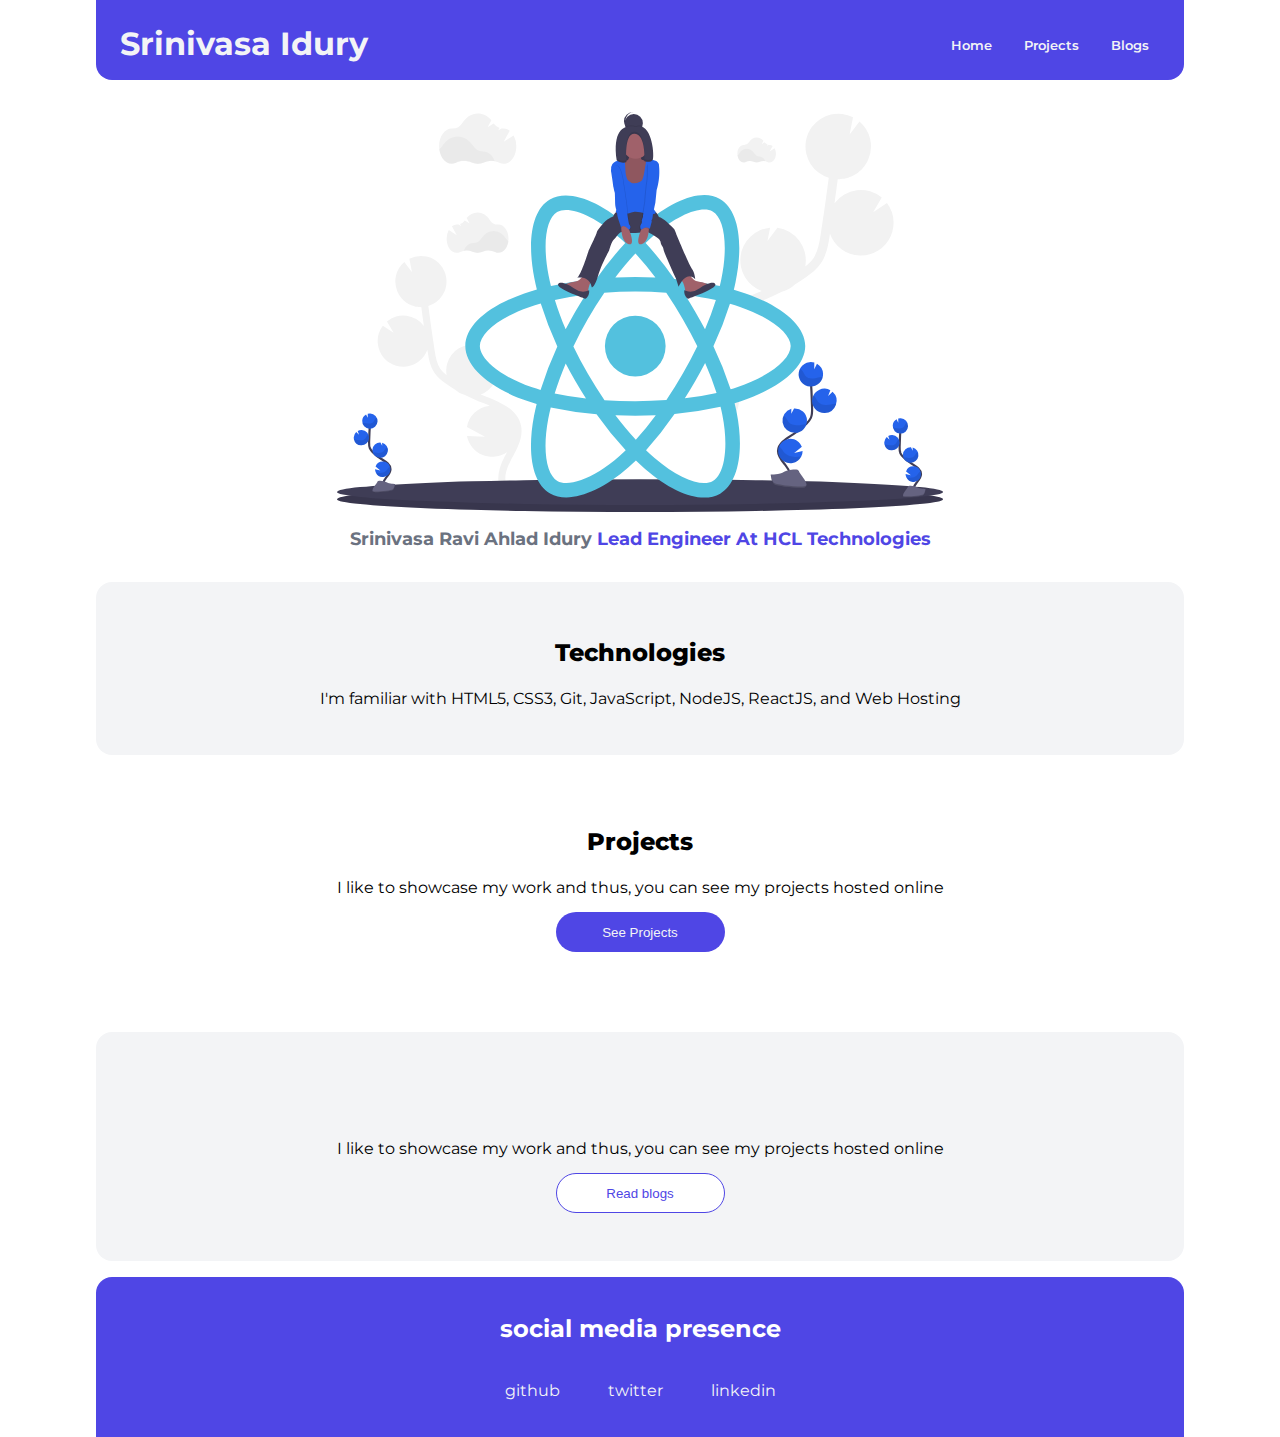
<file: index.html>
<!DOCTYPE html>
<html lang="en">
  <head>
    <meta charset="UTF-8" />
    <meta name="viewport" content="width=device-width, initial-scale=1.0" />
    <title>Srinivasa Ravi | Home</title>
    <link rel="stylesheet" href="style.css" />
  </head>
  <body>
    <main>
      <!-- navbar section  -->
      <header>
        <h1>Srinivasa Idury</h1>
        <nav>
          <ul>
            <li><a href="/">Home</a></li>
            <li><a href="./projects.html">Projects</a></li>
            <li><a href="./blogs.html">Blogs</a></li>
          </ul>
        </nav>
      </header>
      <!-- hero image section  -->
      <section class="hero">
        <img src="./images/hero-image-1.svg" alt="Home Page Iamge" />

        <h1>
          Srinivasa Ravi Ahlad Idury
          <span class="position">Lead Engineer At HCL Technologies</span>
        </h1>
      </section>
      <!-- technologies known  -->
      <section class="technologies">
        <h2>technologies</h2>
        <p>
          I'm familiar with HTML5, CSS3, Git, JavaScript, NodeJS, ReactJS, and
          Web Hosting
        </p>
      </section>
      <section class="projects">
        <h2>Projects</h2>
        <p>
          I like to showcase my work and thus, you can see my projects hosted
          online
        </p>
        <button class="btn-primary">
          <a href="./projects.html"> See Projects </a>
        </button>
      </section>
      <section class="blogs">
        <h2><a href="./blogs.html">blogs </a></h2>
        <p>
          I like to showcase my work and thus, you can see my projects hosted
          online
        </p>
        <a class="anchor-blogs" href="./blogs.html">
          <button class="btn-secondary">Read blogs</button>
        </a>
      </section>
      <footer>
        <h2>social media presence</h2>
        <ul>
          <li><a href="https://github.com/SrinivasaRaviIdury">github</a></li>
          <li><a href="https://twitter.com/raviahlad_i">twitter</a></li>
          <li>
            <a href="https://www.linkedin.com/in/thisisraviahlad/">linkedin</a>
          </li>
        </ul>
      </footer>
    </main>
  </body>
</html>
</file>
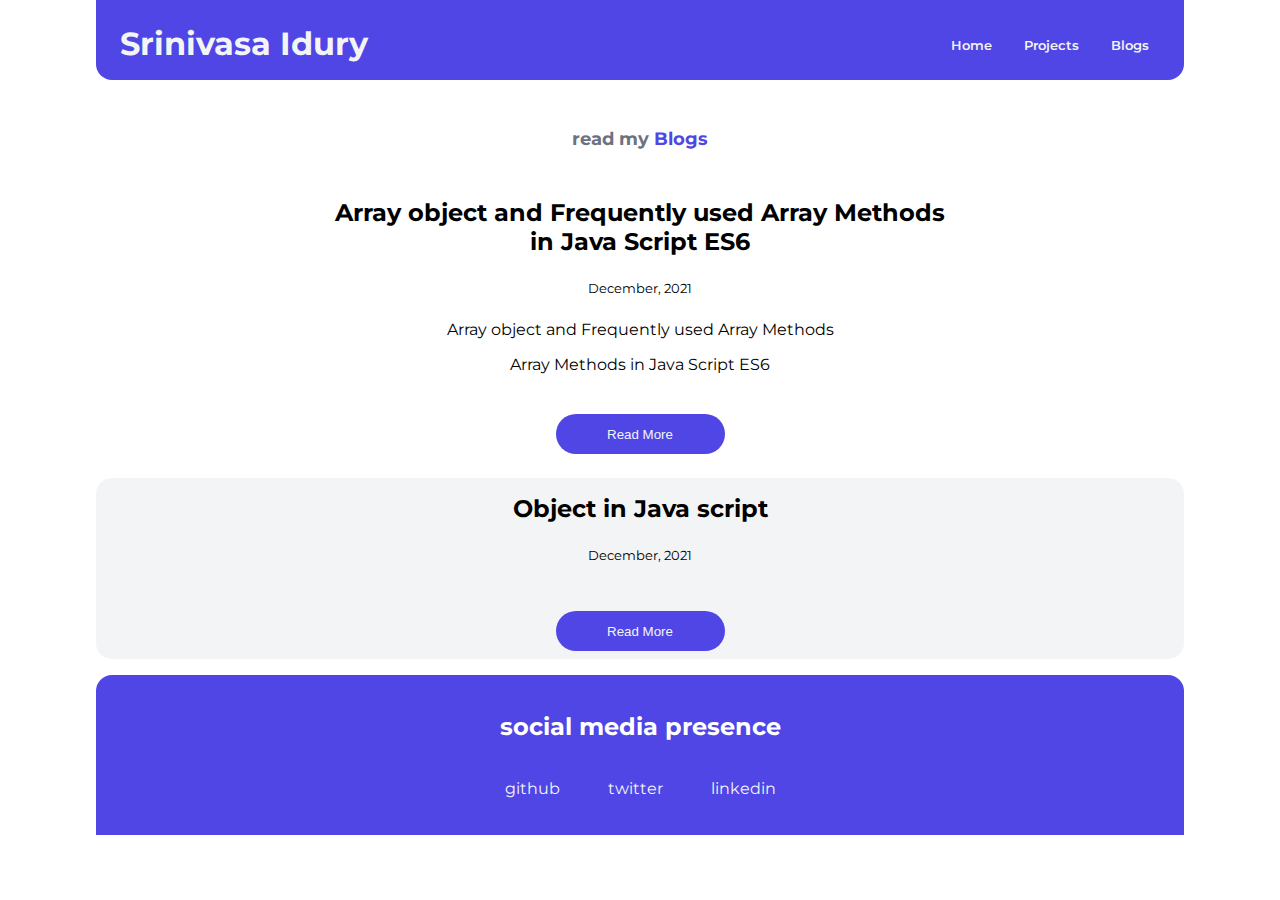
<file: blogs.html>
<!DOCTYPE html>
<html lang="en">
  <head>
    <meta charset="UTF-8" />
    <meta name="viewport" content="width=device-width, initial-scale=1.0" />
    <title>Srinivasa | Home</title>
    <link rel="stylesheet" href="style.css" />
  </head>
  <body>
    <main>
      <!-- navbar section  -->
      <header>
        <h1>Srinivasa Idury</h1>
        <nav>
          <ul>
            <li><a href="/">Home</a></li>
            <li><a href="./projects.html">Projects</a></li>
            <li><a href="./blogs.html">Blogs</a></li>
          </ul>
        </nav>
      </header>
      <!-- hero image section  -->
      <section class="hero">
        <h1>
          read my
          <span class="position">Blogs</span>
        </h1>
      </section>
      <!-- technologies known  -->
      <section class="blog">
        <h2>Array object and Frequently used Array Methods <br/> in Java Script ES6</h2>
        <small>December, 2021</small>

        <p>
          Array object and Frequently used Array Methods
          <ul>
            <li>Array Methods in Java Script ES6</li>
          </ul>
        </p>
        <button class="btn-primary">
          <a target="_blank" href="https://srinivasaravi.hashnode.dev/array-object-and-frequently-used-array-methods-in-java-script-es6"> Read More </a>
        </button>
      </section>
      <section class="blog dark">
        <h2>Object in Java script</h2>
        <small>December, 2021</small>
        <p>
          
        </p>
        <button class="btn-primary">
          <a target="_blank" href="https://srinivasaravi.hashnode.dev/array-object-and-frequently-used-array-methods-in-java-script-es6"> Read More </a>
        </button>
      </section>
      <footer>
        <h2>social media presence</h2>
        <ul>
          <li><a href="https://github.com/SrinivasaRaviIdury">github</a></li>
          <li><a href="https://twitter.com/raviahlad_i">twitter</a></li>
          <li>
            <a href="https://www.linkedin.com/in/thisisraviahlad/">linkedin</a>
          </li>
        </ul>
      </footer>
    </main>
  </body>
</html>
</file>
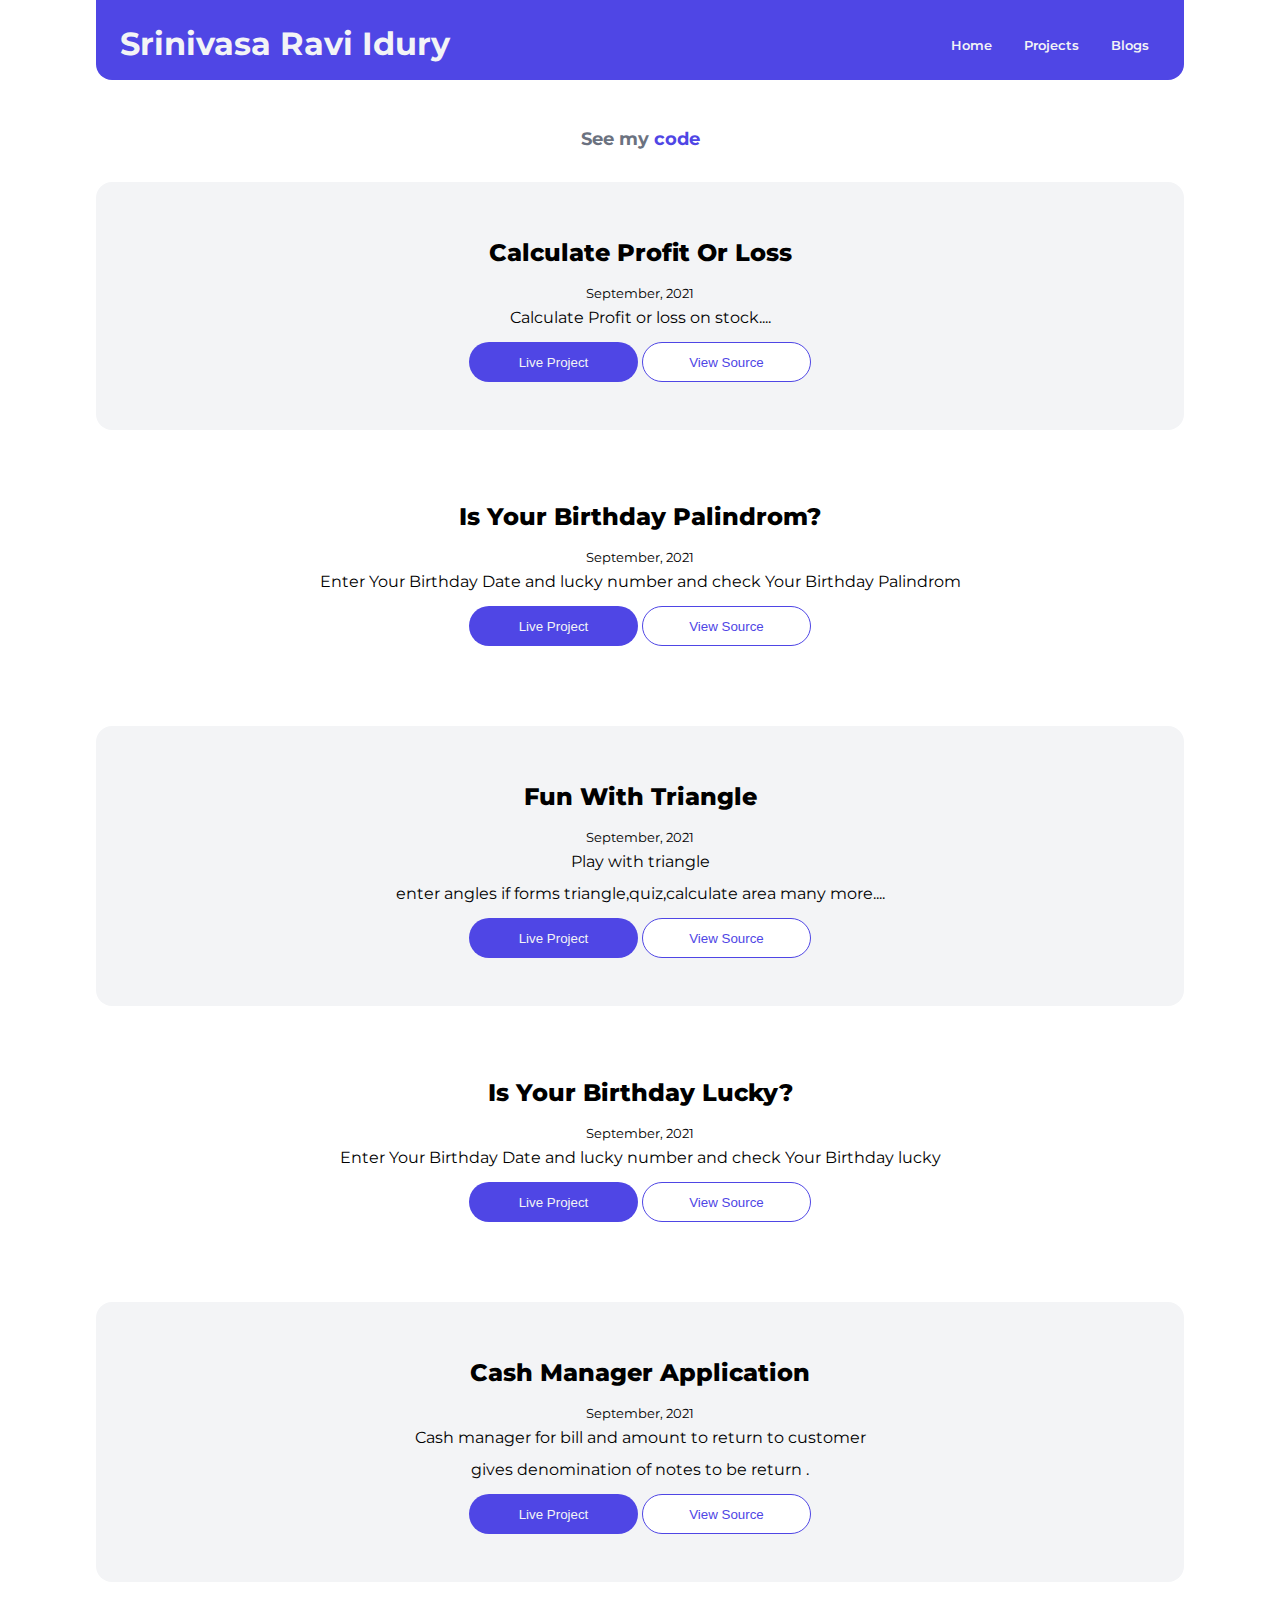
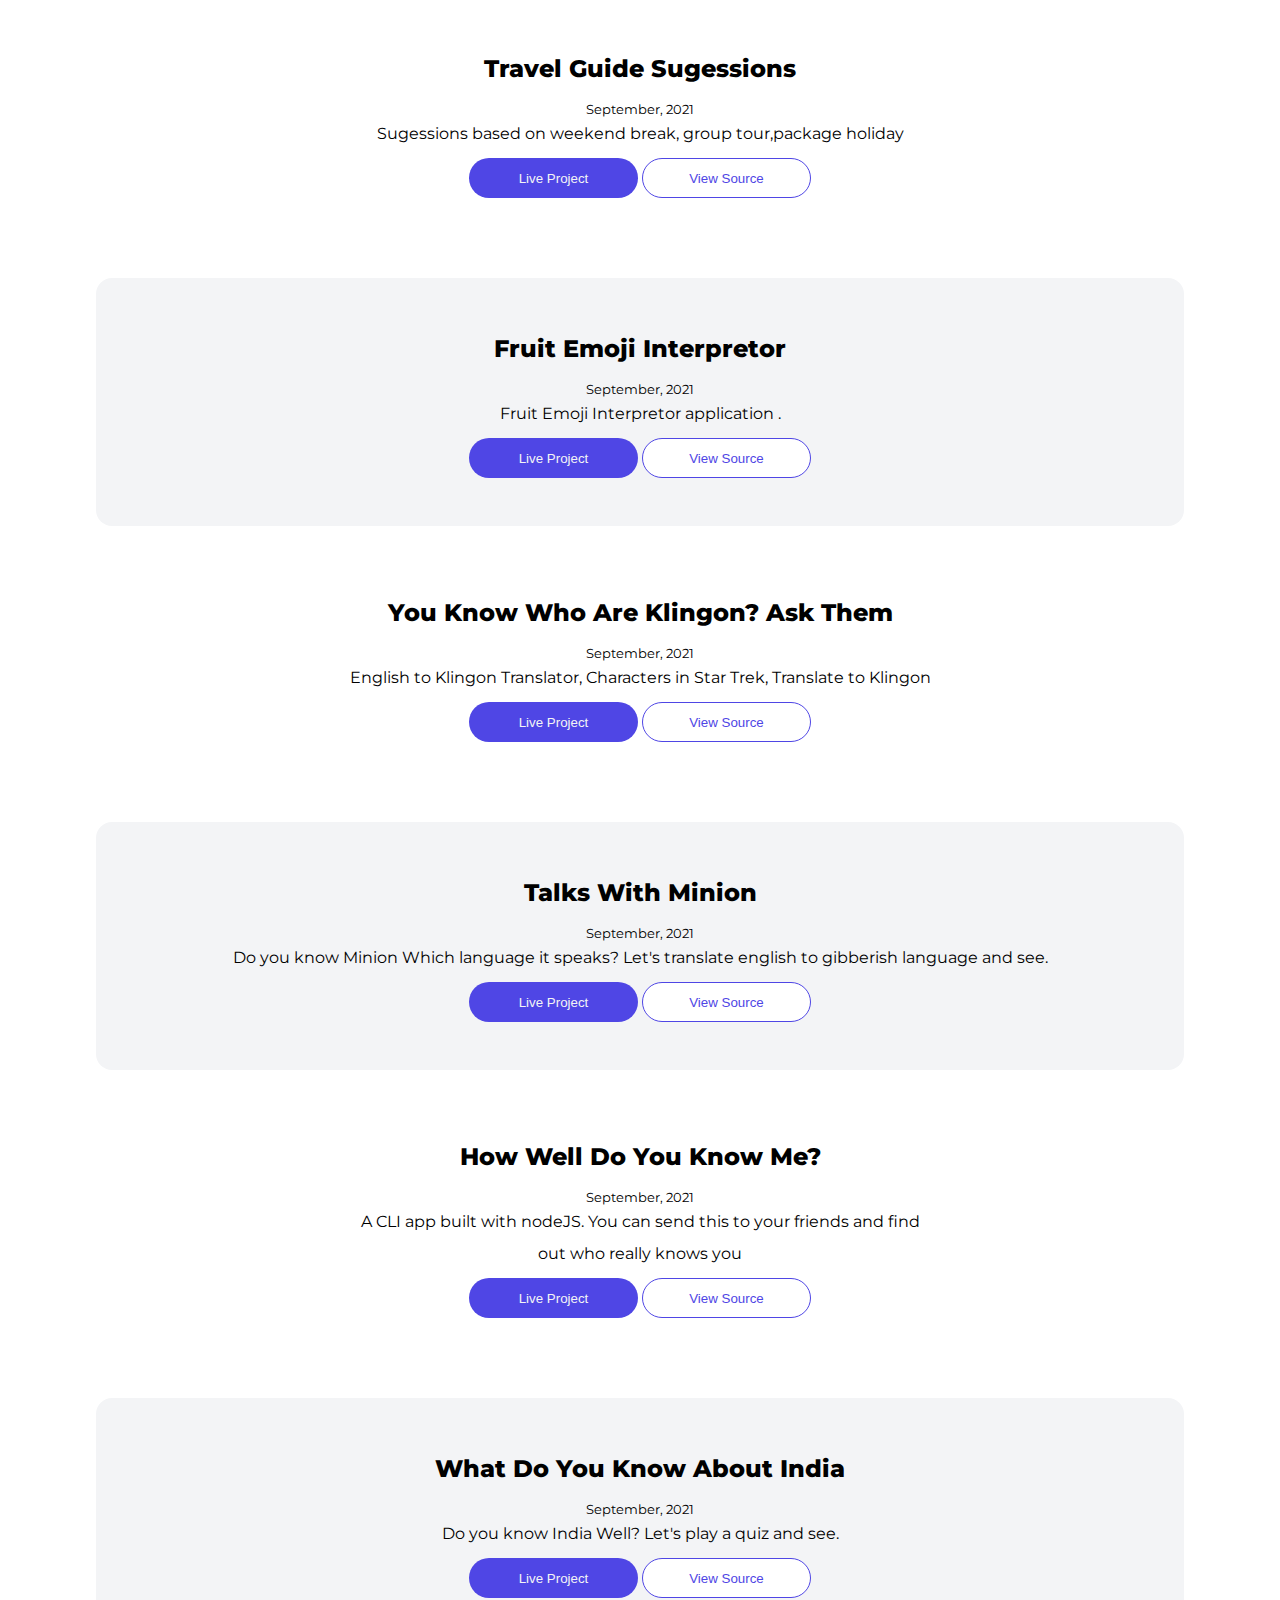
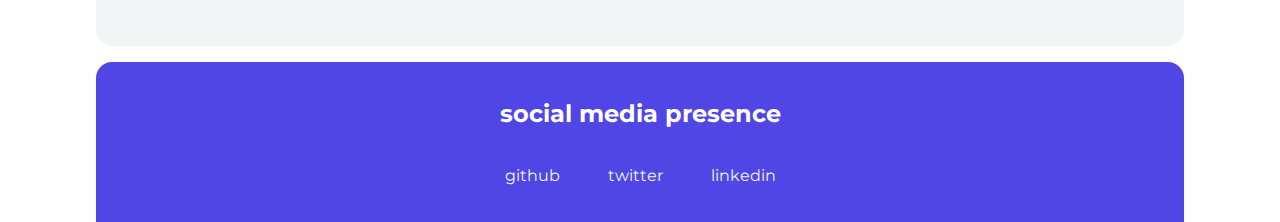
<file: projects.html>
<!DOCTYPE html>
<html lang="en">
  <head>
    <meta charset="UTF-8" />
    <meta name="viewport" content="width=device-width, initial-scale=1.0" />
    <title>Srinivasa Ravi | Home</title>
    <link rel="stylesheet" href="style.css" />
  </head>
  <body>
    <main>
      <!-- navbar section  -->
      <header>
        <h1>Srinivasa Ravi Idury</h1>
        <nav>
          <ul>
            <li><a href="/">Home</a></li>
            <li><a href="./projects.html">Projects</a></li>
            <li><a href="./blogs.html">Blogs</a></li>
          </ul>
        </nav>
      </header>

      <!-- hero image section  -->
      <section class="hero">
        <h1>
          See my
          <span class="position">code</span>
        </h1>
      </section>
      <section class="blogs">
        <h2>Calculate Profit or loss</h2>
        <small>September, 2021</small>
        <p>Calculate Profit or loss on stock....</p>
        <button class="btn-primary">
          <a href="https://hungry-swanson-7faa6d.netlify.app/">
            Live Project
          </a>
        </button>
        <button class="btn-secondary projects-link">
          <a
            href="https://github.com/SrinivasaRaviIdury/profit-or-loss-on-a-stock"
          >
            View Source
          </a>
        </button>
      </section>
      <section class="projects">
        <h2>Is your Birthday Palindrom?</h2>
        <small>September, 2021</small>
        <p>
          Enter Your Birthday Date and lucky number and check Your Birthday
          Palindrom
        </p>
        <button class="btn-primary">
          <a href="https://is-date-palindrome.netlify.app/"> Live Project </a>
        </button>
        <button class="btn-secondary projects-link">
          <a
            href="https://github.com/SrinivasaRaviIdury/Is-your-birthday-a-palindrome"
          >
            View Source
          </a>
        </button>
      </section>
      <section class="blogs">
        <h2>Fun With Triangle</h2>
        <small>September, 2021</small>
        <p>
          Play with triangle <br />
          enter angles if forms triangle,quiz,calculate area many more....
        </p>
        <button class="btn-primary">
          <a href="https://fun-with-triangle-mark-12.netlify.app/">
            Live Project
          </a>
        </button>
        <button class="btn-secondary projects-link">
          <a
            href="https://github.com/SrinivasaRaviIdury/Fun-With-Triangle-mark12"
          >
            View Source
          </a>
        </button>
      </section>
      <section class="projects">
        <h2>Is your Birthday Lucky?</h2>
        <small>September, 2021</small>
        <p>
          Enter Your Birthday Date and lucky number and check Your Birthday
          lucky
        </p>
        <button class="btn-primary">
          <a href="https://your-birthday-lucky-mark-11.netlify.app/">
            Live Project
          </a>
        </button>
        <button class="btn-secondary projects-link">
          <a
            href="https://github.com/SrinivasaRaviIdury/Is-your-birthday-lucky-mark-11"
          >
            View Source
          </a>
        </button>
      </section>
      <section class="blogs">
        <h2>Cash Manager Application</h2>
        <small>September, 2021</small>
        <p>
          Cash manager for bill and amount to return to customer <br />
          gives denomination of notes to be return .
        </p>
        <button class="btn-primary">
          <a href="https://cash-manager-application-markten.netlify.app/">
            Live Project
          </a>
        </button>
        <button class="btn-secondary projects-link">
          <a
            href="https://github.com/SrinivasaRaviIdury/Cash-Register-vanilaJS-Mark10"
          >
            View Source
          </a>
        </button>
      </section>
      <section class="projects">
        <h2>Travel Guide Sugessions</h2>
        <small>September, 2021</small>
        <p>Sugessions based on weekend break, group tour,package holiday</p>
        <button class="btn-primary">
          <a href="https://vong6.csb.app/"> Live Project </a>
        </button>
        <button class="btn-secondary projects-link">
          <a href="https://github.com/SrinivasaRaviIdury/Travel-Guide-markNine">
            View Source
          </a>
        </button>
      </section>
      <section class="blogs">
        <h2>Fruit Emoji Interpretor</h2>
        <small>September, 2021</small>
        <p>Fruit Emoji Interpretor application .</p>
        <button class="btn-primary">
          <a href="https://92enp.csb.app/"> Live Project </a>
        </button>
        <button class="btn-secondary projects-link">
          <a href="https://github.com/SrinivasaRaviIdury/fruit-interpretor">
            View Source
          </a>
        </button>
      </section>
      <section class="projects">
        <h2>You Know Who are Klingon? Ask Them</h2>
        <small>September, 2021</small>
        <p>
          English to Klingon Translator, Characters in Star Trek, Translate to
          Klingon
        </p>
        <button class="btn-primary">
          <a href="https://speak-with-klingon.netlify.app/"> Live Project </a>
        </button>
        <button class="btn-secondary projects-link">
          <a
            href="https://github.com/SrinivasaRaviIdury/klingon-translator-mark-7"
          >
            View Source
          </a>
        </button>
      </section>
      <section class="blogs">
        <h2>Talks With Minion</h2>
        <small>September, 2021</small>
        <p>
          Do you know Minion Which language it speaks? Let's translate english
          to gibberish language and see.
        </p>
        <button class="btn-primary">
          <a href="https://talkswithminion.netlify.app/"> Live Project </a>
        </button>
        <button class="btn-secondary projects-link">
          <a href="https://github.com/SrinivasaRaviIdury/MinionTalk-Mark-6">
            View Source
          </a>
        </button>
      </section>
      <section class="projects">
        <h2>How well do you know me?</h2>
        <small>September, 2021</small>
        <p>
          A CLI app built with nodeJS. You can send this to your friends and
          find <br />
          out who really knows you
        </p>
        <button class="btn-primary">
          <a
            href="https://replit.com/@idurysr/level-0-lesson-1-Quiz-App?embed=1&output=1#index.js"
          >
            Live Project
          </a>
        </button>
        <button class="btn-secondary projects-link">
          <a
            href="https://github.com/SrinivasaRaviIdury/CLI-App-1-Level0-Mark-1"
          >
            View Source
          </a>
        </button>
      </section>
      <section class="blogs">
        <h2>What do you know about india</h2>
        <small>September, 2021</small>
        <p>Do you know India Well? Let's play a quiz and see.</p>
        <button class="btn-primary">
          <a
            href="https://replit.com/@idurysr/level-0-mark2-Quiz-App?embed=1&output=1#index.js"
          >
            Live Project
          </a>
        </button>
        <button class="btn-secondary projects-link">
          <a href="https://github.com/SrinivasaRaviIdury/CLI-App-Level0-Mark-2">
            View Source
          </a>
        </button>
      </section>
      <footer>
        <h2>social media presence</h2>
        <ul>
          <li><a href="https://github.com/SrinivasaRaviIdury">github</a></li>
          <li><a href="https://twitter.com/raviahlad_i">twitter</a></li>
          <li>
            <a href="https://www.linkedin.com/in/thisisraviahlad/">linkedin</a>
          </li>
        </ul>
      </footer>
    </main>
  </body>
</html>
</file>
<file: style.css>
@import url("https://fonts.googleapis.com/css2?family=Montserrat:wght@300;400;500;600;700&display=swap");
:root {
  --primary: #4f46e5;
  --gray: #f3f4f6;
  --dark-gray: #6b7280;
  --bg-light: #f3f4f6;
}

* {
  margin: 0;
  padding: 0;
  -webkit-box-sizing: border-box;
          box-sizing: border-box;
}

html {
  font-family: 'Montserrat', sans-serif;
}

ul {
  list-style: none;
  margin: 0;
  padding: 0;
}

a {
  text-decoration: none;
  color: var(--gray);
}

hr {
  margin: 2rem 0;
}

main {
  width: 85%;
  margin: auto;
}

header {
  width: 100%;
  background-color: var(--primary);
  border-bottom-right-radius: 1rem;
  border-bottom-left-radius: 1rem;
  height: 5rem;
  display: -webkit-box;
  display: -ms-flexbox;
  display: flex;
  -webkit-box-pack: justify;
      -ms-flex-pack: justify;
          justify-content: space-between;
}

header > h1 {
  margin: 1.5rem;
  color: var(--gray);
}

header > nav > ul {
  display: -webkit-box;
  display: -ms-flexbox;
  display: flex;
  margin: 1.2rem;
}

header > nav > ul > li {
  margin: 1rem;
}

header > nav > ul > li > a {
  font-weight: 600;
  font-size: 0.8rem;
}

.hero {
  display: -webkit-box;
  display: -ms-flexbox;
  display: flex;
  -webkit-box-orient: vertical;
  -webkit-box-direction: normal;
      -ms-flex-direction: column;
          flex-direction: column;
  margin: 2rem 0;
}

.hero img {
  width: 100%;
  height: 25rem;
  -o-object-fit: contain;
     object-fit: contain;
}

.hero h1 {
  text-align: center;
  color: var(--dark-gray);
  font-size: large;
  margin-top: 1rem;
}

.position {
  color: #4f46e5;
}

.technologies {
  background-color: var(--bg-light);
  text-align: center;
  padding: 2.5rem 0;
  margin-bottom: 1rem;
  border-radius: 1rem;
}

.technologies h2 {
  text-transform: capitalize;
  margin: 1rem 0;
  font-weight: 800;
}

.technologies p {
  line-height: 2;
}

.projects {
  text-align: center;
  padding: 2.5rem 0;
  margin-bottom: 1rem;
  border-radius: 1rem;
  margin-bottom: 2rem;
}

.projects h2 {
  text-transform: capitalize;
  margin: 1rem 0;
  font-weight: 800;
}

.projects p {
  line-height: 2;
}

.projects-link a {
  color: #4f46e5;
}

small {
  margin: 0.5rem;
}

.btn-primary {
  width: 10.5625rem;
  height: 2.5rem;
  border-radius: 2rem;
  background-color: #4f46e5;
  color: white;
  border: none;
  cursor: pointer;
  margin: 0.5rem 0;
}

.blogs {
  background-color: var(--bg-light);
  text-align: center;
  padding: 2.5rem 0;
  margin-bottom: 1rem;
  border-radius: 1rem;
}

.blogs h2 {
  text-transform: capitalize;
  margin: 1rem 0;
  font-weight: 800;
}

.blogs p {
  line-height: 2;
}

.btn-secondary {
  width: 10.5625rem;
  height: 2.5rem;
  border-radius: 2rem;
  background-color: white;
  color: var(--primary);
  border: 1px solid var(--primary);
  cursor: pointer;
  margin: 0.5rem 0;
}

/*blog page*/
.blog {
  display: -webkit-box;
  display: -ms-flexbox;
  display: flex;
  -webkit-box-orient: vertical;
  -webkit-box-direction: normal;
      -ms-flex-direction: column;
          flex-direction: column;
  -webkit-box-align: center;
      -ms-flex-align: center;
          align-items: center;
  margin-bottom: 1rem;
  border-radius: 1rem;
}

.blog h2 {
  text-align: center;
  padding: 1rem;
}

.blog p {
  text-align: center;
  padding: 1rem;
  max-width: 32rem;
}

.blog.dark {
  background-color: var(--bg-light);
}

footer {
  display: -webkit-box;
  display: -ms-flexbox;
  display: flex;
  -webkit-box-orient: vertical;
  -webkit-box-direction: normal;
      -ms-flex-direction: column;
          flex-direction: column;
  -webkit-box-align: center;
      -ms-flex-align: center;
          align-items: center;
  -webkit-box-pack: space-evenly;
      -ms-flex-pack: space-evenly;
          justify-content: space-evenly;
  background-color: #4f46e5;
  border-top-left-radius: 1rem;
  border-top-right-radius: 1rem;
  min-height: 10rem;
}

footer h2 {
  color: white;
}

footer ul {
  display: -webkit-box;
  display: -ms-flexbox;
  display: flex;
}

footer ul li {
  margin: 0 1.5rem;
}
/*# sourceMappingURL=style.css.map */
</file>
